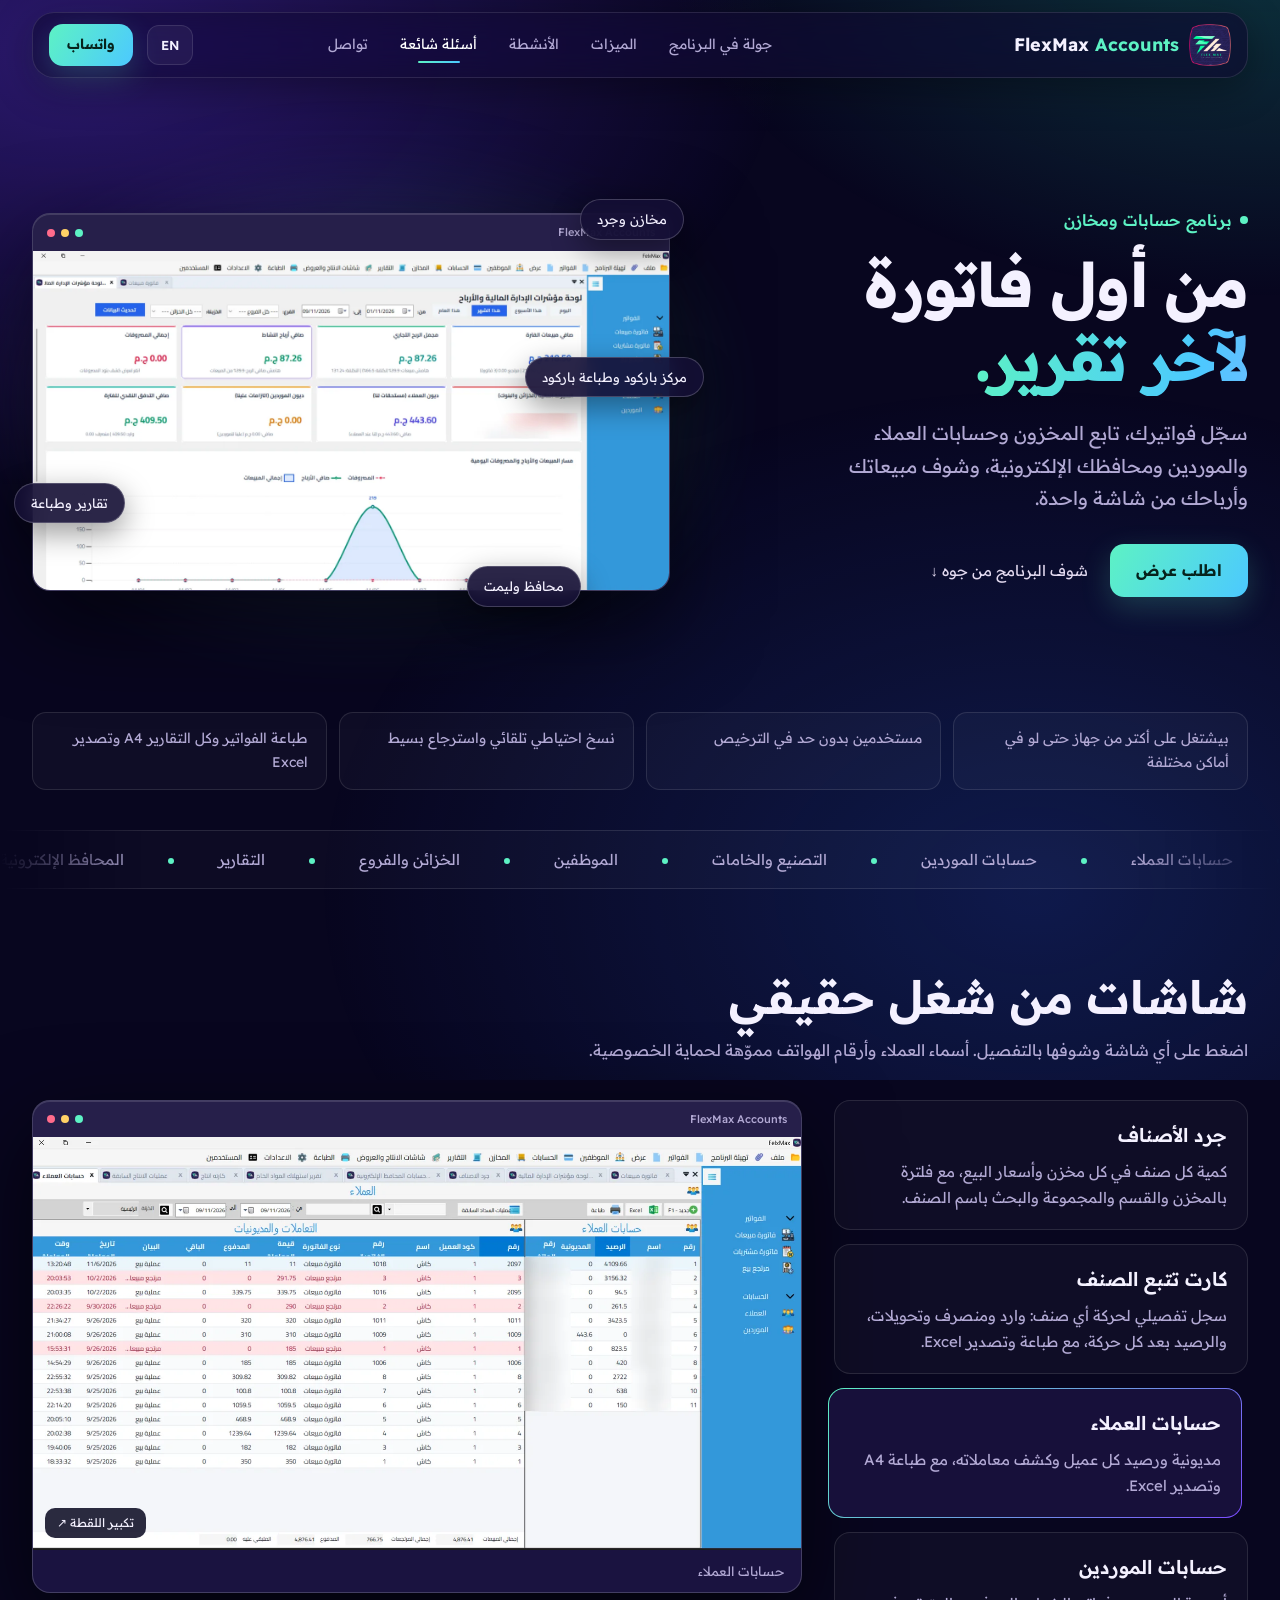
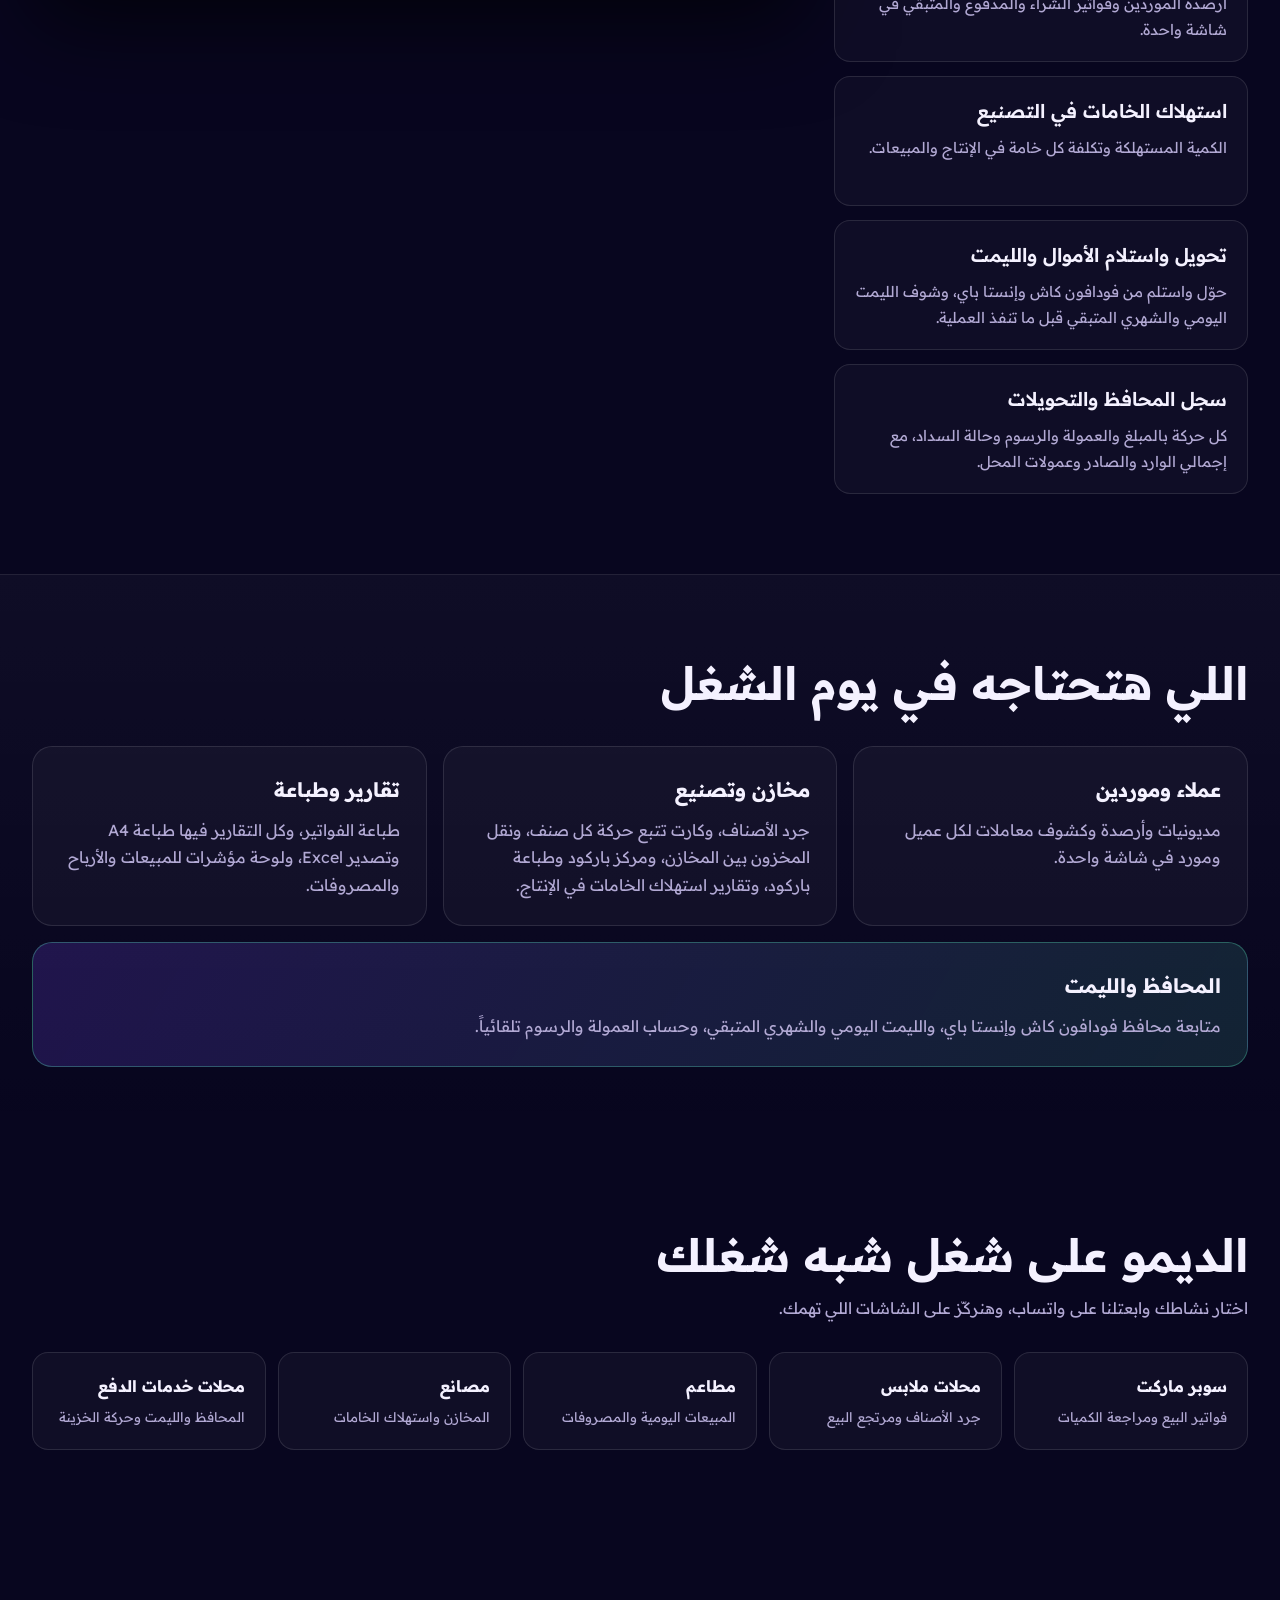
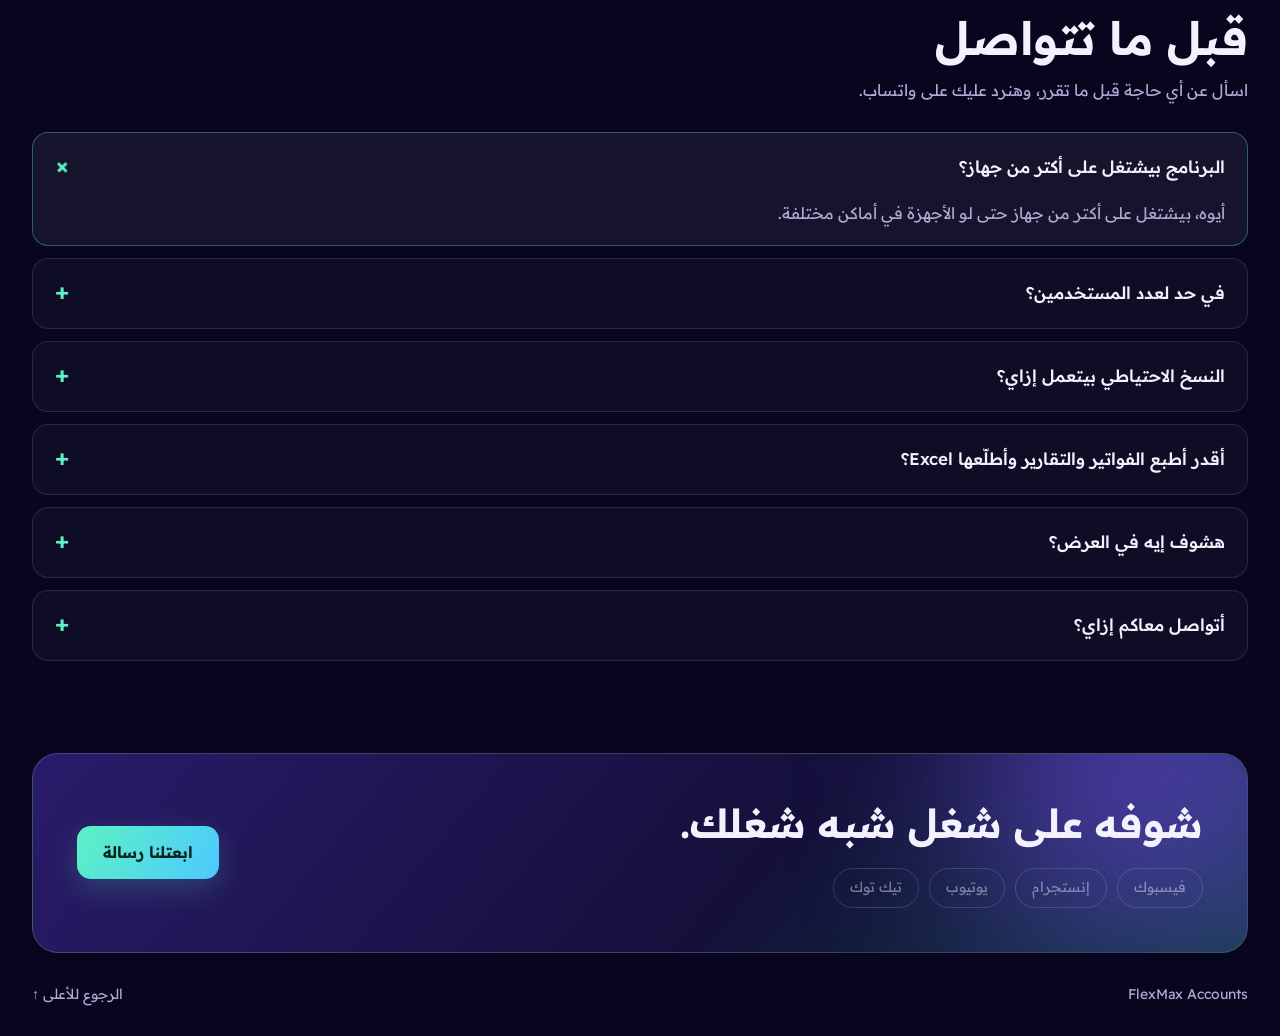
<file: index.html>
<!DOCTYPE html>

<html dir="rtl" lang="ar">
<head>
<meta charset="utf-8"/><meta content="width=device-width, initial-scale=1" name="viewport"/><script>(function(){try{var q=new URLSearchParams(location.search).get('lang')||localStorage.getItem('fm-lang');if(q==='en'){var r=document.documentElement;r.lang='en';r.dir='ltr'}}catch(e){}})()</script>
<meta content="FlexMax Accounts برنامج حسابات ومخزون على ويندوز: فواتير، مخازن، عملاء وموردين، تصنيع، ومتابعة محافظ فودافون كاش وإنستا باي بالليمت." data-en-content="FlexMax Accounts is Windows accounting and inventory software: invoices, warehouses, customers and suppliers, manufacturing, and Vodafone Cash / InstaPay wallet tracking with limits." name="description"/>
<title data-en="FlexMax Accounts | From first invoice to final report">FlexMax Accounts | من أول فاتورة لآخر تقرير</title>
<link href="assets/logo.png" rel="icon"/><link href="style.css" rel="stylesheet"/><script defer="" src="site.js"></script>
</head>
<body>
<header class="top"><div class="wrap nav">
<a class="brand" href="#"><img alt="" height="42" src="assets/logo.png" width="42"/><b dir="ltr">FlexMax <span>Accounts</span></b></a>
<nav aria-label="القائمة الرئيسية" class="links" data-en-aria-label="Main menu" id="links"><a data-en="Product tour" href="#tour">جولة في البرنامج</a><a data-en="Features" href="#features">الميزات</a><a data-en="Industries" href="#sectors">الأنشطة</a><a data-en="FAQ" href="#faq">أسئلة شائعة</a><a data-en="Contact" href="#contact">تواصل</a></nav>
<button aria-label="Switch to English" class="lang" type="button">EN</button><a class="button small" data-en="WhatsApp" href="https://wa.me/201101830923?text=%D8%A7%D9%84%D8%B3%D9%84%D8%A7%D9%85%20%D8%B9%D9%84%D9%8A%D9%83%D9%85%D8%8C%20%D8%B9%D8%A7%D9%8A%D8%B2%20%D8%A3%D8%B9%D8%B1%D9%81%20%D8%A3%D9%83%D8%AA%D8%B1%20%D8%B9%D9%86%20%D8%A8%D8%B1%D9%86%D8%A7%D9%85%D8%AC%20FlexMax%20Accounts" rel="noopener" target="_blank">واتساب</a>
<button aria-controls="links" aria-expanded="false" aria-label="القائمة" class="burger" data-en-aria-label="Menu" type="button"><i></i><i></i><i></i></button>
</div></header>
<main>
<section class="hero"><div class="wrap hero-grid">
<div class="intro"><p class="eyebrow" data-en="&lt;i&gt;&lt;/i&gt; ERP &amp; POS system"><i></i> برنامج حسابات ومخازن</p>
<h1 data-en="From first invoice&lt;br&gt;&lt;em&gt;to final report.&lt;/em&gt;">من أول فاتورة<br/><em>لآخر تقرير.</em></h1>
<p class="lead" data-en="Record your invoices, track stock, customer and supplier accounts and your e-wallets, and see your sales and profit from one screen.">سجّل فواتيرك، تابع المخزون وحسابات العملاء والموردين ومحافظك الإلكترونية، وشوف مبيعاتك وأرباحك من شاشة واحدة.</p>
<div class="actions"><a class="button" data-en="Request a demo" href="demo.html">اطلب عرض</a><a class="ghost" data-en="See inside the program ↓" href="#tour">شوف البرنامج من جوه ↓</a></div></div>
<div class="visual"><figure class="hero-shot" id="tilt"><div class="window"><span></span><span></span><span></span><b dir="ltr">FlexMax Accounts</b></div><img alt="لوحة مؤشرات الإدارة المالية والأرباح في FlexMax" data-en-alt="FlexMax financial management and profit dashboard" height="797" src="assets/dashboard.webp" width="1500"/></figure>
<span class="chip c1" data-en="Stock &amp;amp; inventory">مخازن وجرد</span><span class="chip c2" data-en="Reports &amp;amp; printing">تقارير وطباعة</span><span class="chip c3" data-en="Wallets &amp;amp; limits">محافظ وليمت</span><span class="chip c4" data-en="Barcode center &amp;amp; label printing">مركز باركود وطباعة باركود</span></div>
</div>
<ul class="wrap trust"><li data-en="Runs on multiple devices, even in different locations">بيشتغل على أكتر من جهاز حتى لو في أماكن مختلفة</li><li data-en="Unlimited users on your license">مستخدمين بدون حد في الترخيص</li><li data-en="Automatic backup and simple restore">نسخ احتياطي تلقائي واسترجاع بسيط</li><li data-en="Invoice printing, A4 reports and Excel export">طباعة الفواتير وكل التقارير A4 وتصدير Excel</li></ul>
</section>
<div aria-hidden="true" class="ribbon"><div class="track"><span data-en="Sales &amp;amp; purchase invoices">فواتير البيع والشراء</span><span data-en="Warehouses &amp;amp; stock count">المخازن والجرد</span><span data-en="Customer accounts">حسابات العملاء</span><span data-en="Supplier accounts">حسابات الموردين</span><span data-en="Manufacturing &amp;amp; raw materials">التصنيع والخامات</span><span data-en="Employees">الموظفين</span><span data-en="Cash boxes &amp;amp; branches">الخزائن والفروع</span><span data-en="Reports">التقارير</span><span data-en="E-wallets">المحافظ الإلكترونية</span><span data-en="Sales &amp;amp; purchase invoices">فواتير البيع والشراء</span><span data-en="Warehouses &amp;amp; stock count">المخازن والجرد</span><span data-en="Customer accounts">حسابات العملاء</span><span data-en="Supplier accounts">حسابات الموردين</span><span data-en="Manufacturing &amp;amp; raw materials">التصنيع والخامات</span><span data-en="Employees">الموظفين</span><span data-en="Cash boxes &amp;amp; branches">الخزائن والفروع</span><span data-en="Reports">التقارير</span><span data-en="E-wallets">المحافظ الإلكترونية</span></div></div>
<section class="wrap section" id="tour"><h2 data-en="Screens from real work">شاشات من شغل حقيقي</h2><p class="muted" data-en="Click any screen to see it in detail. Customer names and phone numbers are blurred for privacy.">اضغط على أي شاشة وشوفها بالتفصيل. أسماء العملاء وأرقام الهواتف مموّهة لحماية الخصوصية.</p>
<div class="tour">
<figure class="stage"><div class="window"><span></span><span></span><span></span><b dir="ltr">FlexMax Accounts</b></div><a href="assets/stock.webp" id="zoom" rel="noopener" target="_blank"><img alt="شاشة جرد الأصناف" height="767" id="screen" src="assets/stock.webp" width="1500"/><span class="zoom" data-en="Enlarge ↗">تكبير اللقطة ↗</span></a><figcaption id="caption">جرد الأصناف</figcaption></figure>
<div class="steps"><article class="step glow active" data-screen="stock"><button aria-pressed="true" data-en="Stock count" type="button">جرد الأصناف</button><p data-en="Quantity of every item in each warehouse and its selling prices, with filters by warehouse, department and group, and search by item name.">كمية كل صنف في كل مخزن وأسعار البيع، مع فلترة بالمخزن والقسم والمجموعة والبحث باسم الصنف.</p></article><article class="step glow" data-screen="stockcard"><button aria-pressed="false" data-en="Item movement ledger" type="button">كارت تتبع الصنف</button><p data-en="A detailed log of any item’s movements: receipts, issues and transfers, with the balance after each one, plus printing and Excel export.">سجل تفصيلي لحركة أي صنف: وارد ومنصرف وتحويلات، والرصيد بعد كل حركة، مع طباعة وتصدير Excel.</p></article><article class="step glow" data-screen="customers"><button aria-pressed="false" data-en="Customer accounts" type="button">حسابات العملاء</button><p data-en="Each customer’s balance and statement, with A4 printing and Excel export.">مديونية ورصيد كل عميل وكشف معاملاته، مع طباعة A4 وتصدير Excel.</p></article><article class="step glow" data-screen="suppliers"><button aria-pressed="false" data-en="Supplier accounts" type="button">حسابات الموردين</button><p data-en="Supplier balances, purchase invoices, amounts paid and remaining, on one screen.">أرصدة الموردين وفواتير الشراء والمدفوع والمتبقي في شاشة واحدة.</p></article><article class="step glow" data-screen="production"><button aria-pressed="false" data-en="Raw-material consumption" type="button">استهلاك الخامات في التصنيع</button><p data-en="Quantity consumed and cost of each raw material in production and sales.">الكمية المستهلكة وتكلفة كل خامة في الإنتاج والمبيعات.</p></article><article class="step glow" data-screen="wallet"><button aria-pressed="false" data-en="Money transfer &amp;amp; limits" type="button">تحويل واستلام الأموال والليمت</button><p data-en="Send and receive through Vodafone Cash and InstaPay, and see the remaining daily and monthly limit before you complete a transaction.">حوّل واستلم من فودافون كاش وإنستا باي، وشوف الليمت اليومي والشهري المتبقي قبل ما تنفذ العملية.</p></article><article class="step glow" data-screen="walletlog"><button aria-pressed="false" data-en="Wallet &amp;amp; transfer log" type="button">سجل المحافظ والتحويلات</button><p data-en="Every transaction with its amount, commission, fees and payment status, plus total incoming, outgoing and shop commissions.">كل حركة بالمبلغ والعمولة والرسوم وحالة السداد، مع إجمالي الوارد والصادر وعمولات المحل.</p></article></div></div></section>
<section class="sectors" id="features"><div class="wrap section"><h2 data-en="Everything you need for the working day">اللي هتحتاجه في يوم الشغل</h2>
<div class="feat">
<article class="glow"><b data-en="Customers &amp;amp; suppliers">عملاء وموردين</b><p data-en="Balances, debts and account statements for every customer and supplier on one screen.">مديونيات وأرصدة وكشوف معاملات لكل عميل ومورد في شاشة واحدة.</p></article>
<article class="glow"><b data-en="Warehouses &amp;amp; manufacturing">مخازن وتصنيع</b><p data-en="Stock count, a movement ledger for every item, transfers between warehouses, a barcode center with label printing, and raw-material consumption reports.">جرد الأصناف، وكارت تتبع حركة كل صنف، ونقل المخزون بين المخازن، ومركز باركود وطباعة باركود، وتقارير استهلاك الخامات في الإنتاج.</p></article>
<article class="glow"><b data-en="Reports &amp;amp; printing">تقارير وطباعة</b><p data-en="Invoice printing, A4 printing and Excel export for every report, and a dashboard for sales, profit and expenses.">طباعة الفواتير، وكل التقارير فيها طباعة A4 وتصدير Excel، ولوحة مؤشرات للمبيعات والأرباح والمصروفات.</p></article>
<article class="glow wide"><b data-en="Wallets &amp;amp; limits">المحافظ والليمت</b><p data-en="Track Vodafone Cash and InstaPay wallets and the remaining daily and monthly limits, with commission and fees calculated automatically.">متابعة محافظ فودافون كاش وإنستا باي، والليمت اليومي والشهري المتبقي، وحساب العمولة والرسوم تلقائياً.</p></article>
</div></div></section>
<section class="wrap section" id="sectors"><h2 data-en="A demo on work like yours">الديمو على شغل شبه شغلك</h2><p class="muted" data-en="Pick your business and message us on WhatsApp, and we’ll focus on the screens that matter to you.">اختار نشاطك وابعتلنا على واتساب، وهنركّز على الشاشات اللي تهمك.</p>
<div class="cards"><a class="glow" href="demo.html?activity=market"><b data-en="Supermarket">سوبر ماركت</b><small data-en="Sales invoices and quantity checks">فواتير البيع ومراجعة الكميات</small></a><a class="glow" href="demo.html?activity=clothes"><b data-en="Clothing stores">محلات ملابس</b><small data-en="Stock count and sales returns">جرد الأصناف ومرتجع البيع</small></a><a class="glow" href="demo.html?activity=restaurant"><b data-en="Restaurants">مطاعم</b><small data-en="Daily sales and expenses">المبيعات اليومية والمصروفات</small></a><a class="glow" href="demo.html?activity=factory"><b data-en="Factories">مصانع</b><small data-en="Warehouses and raw-material consumption">المخازن واستهلاك الخامات</small></a><a class="glow" href="demo.html?activity=payments"><b data-en="Payment-service shops">محلات خدمات الدفع</b><small data-en="Wallets, limits and cash-box activity">المحافظ والليمت وحركة الخزينة</small></a></div></section>
<section class="wrap section faq" id="faq">
<div class="faq-grid"><div class="faq-side"><h2 data-en="Before you get in touch">قبل ما تتواصل</h2><p class="muted" data-en="Ask anything before you decide, and we’ll reply on WhatsApp.">اسأل عن أي حاجة قبل ما تقرر، وهنرد عليك على واتساب.</p></div><div class="faq-list"><details open=""><summary data-en="Does it run on more than one device?">البرنامج بيشتغل على أكتر من جهاز؟</summary><p data-en="Yes. It runs on multiple devices, even when they are in different locations.">أيوه، بيشتغل على أكتر من جهاز حتى لو الأجهزة في أماكن مختلفة.</p></details><details><summary data-en="Is there a limit on users?">في حد لعدد المستخدمين؟</summary><p data-en="No. The number of users isn’t tied to the license, so add as many as you need. What differs is the number of devices, and one installation accepts multiple users normally.">لا، عدد المستخدمين مش مرتبط بالترخيص وتقدر تضيف اللي تحتاجه. اللي بيختلف هو عدد الأجهزة، والنسخة بتستقبل أكتر من مستخدم عادي.</p></details><details><summary data-en="How does backup work?">النسخ الاحتياطي بيتعمل إزاي؟</summary><p data-en="Backups run automatically, and you can also run one manually at any time. Restoring is very simple, and you can do it yourself at your own responsibility.">النسخ الاحتياطي بيتعمل تلقائي، وتقدر تعمله يدوي في أي وقت. والاسترجاع بسيط جداً، وتقدر تعمله بنفسك على مسؤوليتك.</p></details><details><summary data-en="Can I print invoices and reports and export to Excel?">أقدر أطبع الفواتير والتقارير وأطلّعها Excel؟</summary><p data-en="Yes. You can print invoices, and every report has A4 printing and Excel export.">أيوه، بتطبع الفواتير، وكل التقارير فيها طباعة بمقاس A4 وتصدير إلى Excel.</p></details><details><summary data-en="What will I see in the demo?">هشوف إيه في العرض؟</summary><p data-en="You’ll see the program’s screens and a scenario that fits your business, and you can ask how it would work in yours.">هتشوف شاشات البرنامج وسيناريو مناسب لنشاطك، وتقدر تسأل عن طريقة تطبيقه في شغلك.</p></details><details><summary data-en="How can I contact you?">أتواصل معاكم إزاي؟</summary><p data-en='The fastest way is WhatsApp on &lt;a href="https://wa.me/201101830923?text=%D8%A7%D9%84%D8%B3%D9%84%D8%A7%D9%85%20%D8%B9%D9%84%D9%8A%D9%83%D9%85%D8%8C%20%D8%B9%D8%A7%D9%8A%D8%B2%20%D8%A3%D8%B9%D8%B1%D9%81%20%D8%A3%D9%83%D8%AA%D8%B1%20%D8%B9%D9%86%20%D8%A8%D8%B1%D9%86%D8%A7%D9%85%D8%AC%20FlexMax%20Accounts" dir="ltr"&gt;01101830923&lt;/a&gt;.'>أسرع طريقة واتساب على <a dir="ltr" href="https://wa.me/201101830923?text=%D8%A7%D9%84%D8%B3%D9%84%D8%A7%D9%85%20%D8%B9%D9%84%D9%8A%D9%83%D9%85%D8%8C%20%D8%B9%D8%A7%D9%8A%D8%B2%20%D8%A3%D8%B9%D8%B1%D9%81%20%D8%A3%D9%83%D8%AA%D8%B1%20%D8%B9%D9%86%20%D8%A8%D8%B1%D9%86%D8%A7%D9%85%D8%AC%20FlexMax%20Accounts">01101830923</a>.</p></details></div></div></section>
<section class="wrap" id="contact"><div class="end"><div><h2 data-en="See it on work like yours.">شوفه على شغل شبه شغلك.</h2><div aria-label="حساباتنا على السوشيال ميديا" class="social" data-en-aria-label="Our social media accounts"><a aria-disabled="true" data-en="Facebook" data-social="facebook">فيسبوك</a><a aria-disabled="true" data-en="Instagram" data-social="instagram">إنستجرام</a><a aria-disabled="true" data-en="YouTube" data-social="youtube">يوتيوب</a><a aria-disabled="true" data-en="TikTok" data-social="tiktok">تيك توك</a></div></div>
<div class="contact-btns"><a class="button" data-en="Send us a message" href="demo.html">ابعتلنا رسالة</a></div></div></section>
</main><footer class="wrap footer"><span dir="ltr">FlexMax Accounts</span><a data-en="Back to top ↑" href="#">الرجوع للأعلى ↑</a></footer>
<a class="wa-float" href="https://wa.me/201101830923?text=%D8%A7%D9%84%D8%B3%D9%84%D8%A7%D9%85%20%D8%B9%D9%84%D9%8A%D9%83%D9%85%D8%8C%20%D8%B9%D8%A7%D9%8A%D8%B2%20%D8%A3%D8%B9%D8%B1%D9%81%20%D8%A3%D9%83%D8%AA%D8%B1%20%D8%B9%D9%86%20%D8%A8%D8%B1%D9%86%D8%A7%D9%85%D8%AC%20FlexMax%20Accounts"
   target="_blank" rel="noopener"
   aria-label="كلمنا على واتساب" data-en-aria-label="Chat with us on WhatsApp">
  <svg viewBox="0 0 24 24" aria-hidden="true" fill="currentColor"><path d="M17.472 14.382c-.297-.149-1.758-.867-2.03-.967-.273-.099-.471-.148-.67.15-.197.297-.767.966-.94 1.164-.173.199-.347.223-.644.075-.297-.15-1.255-.463-2.39-1.475-.883-.788-1.48-1.761-1.653-2.059-.173-.297-.018-.458.13-.606.134-.133.298-.347.446-.52.149-.174.198-.298.298-.497.099-.198.05-.371-.025-.52-.075-.149-.669-1.612-.916-2.207-.242-.579-.487-.5-.669-.51-.173-.008-.371-.01-.57-.01-.198 0-.52.074-.792.372-.272.297-1.04 1.016-1.04 2.479 0 1.462 1.065 2.875 1.213 3.074.149.198 2.096 3.2 5.077 4.487.709.306 1.262.489 1.694.625.712.227 1.36.195 1.871.118.571-.085 1.758-.719 2.006-1.413.248-.694.248-1.289.173-1.413-.074-.124-.272-.198-.57-.347m-5.421 7.403h-.004a9.87 9.87 0 01-5.031-1.378l-.361-.214-3.741.982.998-3.648-.235-.374a9.86 9.86 0 01-1.51-5.26c.001-5.45 4.436-9.884 9.888-9.884 2.64 0 5.122 1.03 6.988 2.898a9.825 9.825 0 012.893 6.994c-.003 5.45-4.437 9.884-9.885 9.884m8.413-18.297A11.815 11.815 0 0012.05 0C5.495 0 .16 5.335.157 11.892c0 2.096.547 4.142 1.588 5.945L.057 24l6.305-1.654a11.882 11.882 0 005.683 1.448h.005c6.554 0 11.89-5.335 11.893-11.893a11.821 11.821 0 00-3.48-8.413Z"/></svg>
</a>
</file>
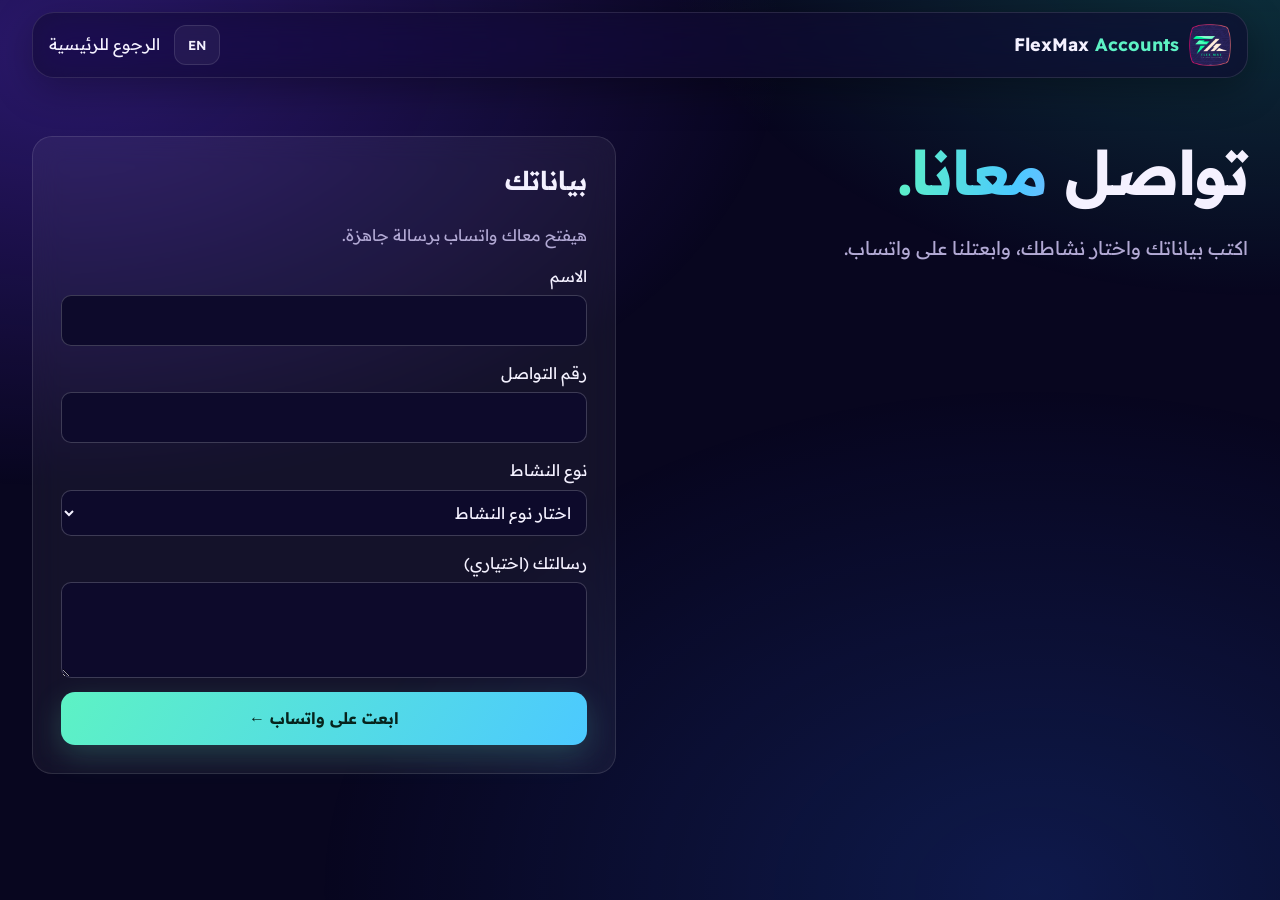
<file: demo.html>
<!DOCTYPE html>

<html dir="rtl" lang="ar">
<head>
<meta charset="utf-8"/><meta content="width=device-width, initial-scale=1" name="viewport"/><script>(function(){try{var q=new URLSearchParams(location.search).get('lang')||localStorage.getItem('fm-lang');if(q==='en'){var r=document.documentElement;r.lang='en';r.dir='ltr'}}catch(e){}})()</script>
<title data-en="Contact us | FlexMax Accounts">تواصل معنا | FlexMax Accounts</title>
<link href="assets/logo.png" rel="icon"/><link href="style.css" rel="stylesheet"/><script defer="" src="site.js"></script>
</head>
<body class="booking"><header class="top"><div class="wrap nav"><a class="brand" href="index.html"><img alt="" height="42" src="assets/logo.png" width="42"/><b dir="ltr">FlexMax <span>Accounts</span></b></a><button aria-label="Switch to English" class="lang" type="button">EN</button><a data-en="Back to home" href="index.html">الرجوع للرئيسية</a></div></header>
<main class="wrap book-grid"><div><h1 data-en="Get in &lt;em&gt;touch.&lt;/em&gt;">تواصل <em>معانا.</em></h1><p class="lead" data-en="Enter your details, choose your business, and send it to us on WhatsApp.">اكتب بياناتك واختار نشاطك، وابعتلنا على واتساب.</p></div>
<form class="form" id="demo-form"><h2 data-en="Your details">بياناتك</h2><p class="muted" data-en="WhatsApp will open with a ready-made message.">هيفتح معاك واتساب برسالة جاهزة.</p>
<label><span data-en="Name">الاسم</span><input autocomplete="name" maxlength="80" name="customer" required=""/></label>
<label><span data-en="Phone number">رقم التواصل</span><input autocomplete="tel" dir="ltr" maxlength="30" name="phone" required="" type="tel"/></label>
<label><span data-en="Business type">نوع النشاط</span><select name="activity" required=""><option data-en="Choose business type" value="">اختار نوع النشاط</option><option data-en="Supermarket" value="market">سوبر ماركت</option><option data-en="Clothing store" value="clothes">محل ملابس</option><option data-en="Restaurant" value="restaurant">مطعم</option><option data-en="Factory" value="factory">مصنع</option><option data-en="Payment-services shop" value="payments">محل خدمات دفع</option><option data-en="Other business" value="other">نشاط آخر</option></select></label><label><span data-en="Your message (optional)">رسالتك (اختياري)</span><textarea maxlength="500" name="message" rows="4"></textarea></label>
<button class="button" data-en="Send on WhatsApp →" type="submit">ابعت على واتساب ←</button><p hidden="" id="form-result" role="status"></p></form></main></body></html>
</file>
<file: style.css>
@import url("https://fonts.googleapis.com/css2?family=Readex+Pro:wght@300..700&display=swap");
:root{color-scheme:dark;--bg:#08061f;--ink:#f4f1ff;--mut:#b2a9d4;--mint:#5df2c4;--vio:#7c4dff;--sky:#4cc9ff;--line:#ffffff1c;font-family:"Readex Pro","Segoe UI",Tahoma,Arial,sans-serif}
*{box-sizing:border-box}html{scroll-behavior:smooth;scroll-padding-top:96px}
body{margin:0;background:var(--bg);color:var(--ink);line-height:1.7;overflow-x:clip}
body::before{content:"";position:fixed;inset:-20%;z-index:-1;background:radial-gradient(40% 35% at 18% 18%,#6d3bff59,transparent),radial-gradient(34% 30% at 85% 8%,#22e6b838,transparent),radial-gradient(40% 40% at 72% 85%,#2b6bff33,transparent);animation:drift 24s ease-in-out infinite alternate}
@keyframes drift{to{transform:translate3d(4%,3%,0) scale(1.1) rotate(3deg)}}
a{color:inherit;text-decoration:none}img{display:block;max-width:100%;height:auto}h1,h2,p,figure{margin:0}button,input,select{font:inherit}
:focus-visible{outline:3px solid var(--sky);outline-offset:4px}
.wrap{width:min(1216px,calc(100% - 40px));margin-inline:auto}
.top{position:sticky;top:12px;z-index:30;padding-inline:16px}
.nav{display:flex;align-items:center;gap:14px;min-height:66px;padding:8px 16px;border-radius:22px;background:#120c2fa6;border:1px solid var(--line);backdrop-filter:blur(18px) saturate(1.5);box-shadow:0 10px 40px #0005;transition:min-height .3s,background .3s,box-shadow .3s}
.top.scrolled .nav{min-height:56px;background:#0b0724eb;box-shadow:0 16px 50px #000a}
.top .wrap.nav{width:min(1216px,100%)}
.brand{display:flex;align-items:center;gap:10px;font-size:18px;margin-inline-end:auto}.brand span{color:var(--mint)}
.links{position:relative;display:flex;gap:4px;margin-inline:auto}.links a{position:relative;padding:8px 14px;border-radius:12px;color:var(--mut);font-size:14px;transition:color .25s,background .25s}
.links a:hover,.links a.on{color:#fff}.links a.on::after{content:"";position:absolute;inset-inline:30%;bottom:2px;height:2px;border-radius:2px;background:linear-gradient(90deg,var(--mint),var(--sky))}
.button{position:relative;overflow:hidden;display:inline-flex;align-items:center;justify-content:center;padding:13px 26px;color:#06231c;background:linear-gradient(120deg,var(--mint),var(--sky));border:0;border-radius:14px;cursor:pointer;font-weight:650;box-shadow:0 10px 30px #5df2c433;transition:transform .25s,box-shadow .25s}
.button::after{content:"";position:absolute;inset:0;background:linear-gradient(100deg,transparent 30%,#fff7 50%,transparent 70%);transform:translateX(120%);transition:transform .6s}
.button:hover{transform:translateY(-2px);box-shadow:0 14px 40px #5df2c455}.button:hover::after{transform:translateX(-120%)}
.small{padding:9px 18px;font-size:14px}
.burger{display:none;width:42px;height:42px;border:1px solid var(--line);border-radius:12px;background:#ffffff0d;cursor:pointer;padding:0;place-content:center;gap:5px}
.burger i{display:block;width:18px;height:2px;background:#fff;border-radius:2px;transition:transform .3s,opacity .3s}
.top.open .burger i:nth-child(1){transform:translateY(7px) rotate(45deg)}.top.open .burger i:nth-child(2){opacity:0}.top.open .burger i:nth-child(3){transform:translateY(-7px) rotate(-45deg)}
.hero{padding-top:56px;overflow:clip}
.hero-grid{display:grid;grid-template-columns:.9fr 1.1fr;gap:56px;align-items:center;min-height:560px;padding-block:40px}
.eyebrow{color:var(--mint);font-weight:550;margin-bottom:14px;display:flex;align-items:center;gap:8px}
.eyebrow i{width:8px;height:8px;border-radius:50%;background:var(--mint);box-shadow:0 0 0 0 #5df2c488;animation:ping 2s infinite}
@keyframes ping{70%{box-shadow:0 0 0 10px #5df2c400}}
h1{font-size:clamp(36px,4.8vw,72px);white-space:nowrap;line-height:1.2;font-weight:700;letter-spacing:-.02em}
h1 em{font-style:normal;background:linear-gradient(100deg,var(--mint),var(--sky),#b79bff,var(--mint));background-size:250% 100%;-webkit-background-clip:text;background-clip:text;color:transparent;animation:shine 7s linear infinite}
@keyframes shine{to{background-position:-250% 0}}
.lead{max-width:36ch;color:var(--mut);font-size:19px;margin-block:22px 30px}
.actions{display:flex;flex-wrap:wrap;align-items:center;gap:22px}.ghost{color:#e2d9ef;font-size:15px;transition:color .2s}.ghost:hover{color:var(--mint)}
.intro>*{animation:rise .8s cubic-bezier(.2,.8,.2,1) both}.intro>:nth-child(2){animation-delay:.1s}.intro>:nth-child(3){animation-delay:.2s}.intro>:nth-child(4){animation-delay:.3s}
.visual{position:relative;perspective:1400px;animation:rise 1s .25s cubic-bezier(.2,.8,.2,1) both}
@keyframes rise{from{opacity:0;transform:translateY(28px)}}
.visual::before{content:"";position:absolute;inset:8% 4%;background:linear-gradient(120deg,var(--vio),var(--mint));filter:blur(70px);opacity:.35;border-radius:50%}
.hero-shot,.stage{position:relative;overflow:hidden;border:1px solid #ffffff2e;border-radius:18px;background:#1a1340;box-shadow:0 30px 90px #000a,inset 0 1px #fff2}
.hero-shot{transform:rotateY(var(--ry,0deg)) rotateX(var(--rx,0deg));transition:transform .2s ease-out}
.window{display:flex;direction:ltr;align-items:center;gap:6px;padding:9px 14px;background:#ffffff0d}.window span{width:8px;height:8px;border-radius:50%;background:#ffffff40}.window span:first-child{background:#ff6b8b}.window span:nth-child(2){background:#ffd166}.window span:nth-child(3){background:var(--mint)}.window b{margin-inline-start:auto;font-size:11px;font-weight:500;color:var(--mut)}
.chip{position:absolute;padding:8px 16px;border-radius:999px;background:#150f35e6;border:1px solid #ffffff33;backdrop-filter:blur(10px);font-size:13px;box-shadow:0 10px 30px #0006;animation:float 6s ease-in-out infinite}
.c1{top:-14px;inset-inline-start:-14px}.c2{bottom:18%;inset-inline-end:-18px;animation-delay:-2s}.c3{bottom:-16px;inset-inline-start:14%;animation-delay:-4s}
@keyframes float{50%{transform:translateY(-10px)}}
.trust{display:grid;grid-template-columns:repeat(4,1fr);gap:12px;list-style:none;padding:0;margin-top:30px;animation:rise .9s .5s both}
.trust li{padding:14px 18px;border:1px solid var(--line);border-radius:14px;background:#ffffff08;font-size:14px;color:var(--mut)}
.ribbon{overflow:hidden;direction:ltr;border-block:1px solid var(--line);background:#ffffff06;margin-block:40px 0;mask:linear-gradient(90deg,transparent,#000 12%,#000 88%,transparent)}
.track{display:flex;gap:44px;width:max-content;padding-block:16px;animation:slide 40s linear infinite;direction:rtl}.track span{white-space:nowrap;color:var(--mut);font-size:15px}.track span::before{content:"";display:inline-block;width:6px;height:6px;margin-inline-end:44px;border-radius:50%;background:var(--mint);vertical-align:middle}
@keyframes slide{to{transform:translateX(-50%)}}
.section{padding-block:80px}h2{font-size:clamp(28px,4vw,46px);line-height:1.25;font-weight:650}.muted{color:var(--mut);margin-top:10px}
.tour{display:grid;grid-template-columns:.7fr 1.3fr;gap:32px;margin-top:36px}
.stage{grid-column:2;grid-row:1;position:sticky;top:110px;align-self:start}.stage a{display:block;position:relative}
.zoom{position:absolute;inset-inline-end:12px;bottom:12px;border-radius:10px;background:#08061fd9;padding:5px 12px;font-size:12px}
figcaption{padding:10px 16px;font-size:13px;color:var(--mut)}
.steps{grid-column:1;grid-row:1;display:grid;gap:14px}
.step{border:1px solid var(--line);background:#ffffff08;border-radius:16px;min-height:130px;padding:18px 20px;transition:border-color .3s,background .3s,transform .3s}
.step.active{border-color:transparent;background:linear-gradient(#17103a,#17103a) padding-box,linear-gradient(135deg,var(--mint),var(--vio)) border-box;transform:translateX(-6px)}
.step button{color:var(--ink);background:none;border:0;padding:0;cursor:pointer;font-weight:600;font-size:19px;text-align:start}.step p{color:var(--mut);margin-top:8px;font-size:15px}
.glow{position:relative;overflow:hidden}.glow::after{content:"";position:absolute;inset:0;pointer-events:none;opacity:0;transition:opacity .3s;background:radial-gradient(280px circle at var(--mx,50%) var(--my,0),#5df2c426,transparent 60%)}.glow:hover::after{opacity:1}
.sectors{background:linear-gradient(#ffffff08,transparent);border-top:1px solid var(--line)}
.feat{display:grid;grid-template-columns:repeat(3,1fr);gap:16px;margin-top:34px}
.feat article{padding:26px;border:1px solid var(--line);border-radius:20px;background:#ffffff09;transition:transform .3s,border-color .3s}.feat article:hover{transform:translateY(-4px);border-color:#5df2c455}
.feat b{font-size:20px}.feat p{color:var(--mut);margin-top:10px}
.feat .wide{grid-column:1/-1;background:linear-gradient(120deg,#7c4dff33,#5df2c41f);border-color:#5df2c44d}
.cards{display:grid;grid-template-columns:repeat(5,1fr);gap:12px;margin-top:30px}
.cards a{display:grid;gap:6px;align-content:start;padding:20px;border:1px solid var(--line);border-radius:16px;background:#ffffff09;transition:transform .3s,border-color .3s}.cards a:hover{transform:translateY(-5px);border-color:#5df2c466}
.cards small{color:var(--mut)}
.faq h2{margin-bottom:24px}details{max-width:780px;border-bottom:1px solid var(--line)}
summary{display:flex;justify-content:space-between;gap:16px;cursor:pointer;padding-block:16px;font-weight:550;list-style:none}summary::-webkit-details-marker{display:none}
summary::after{content:"+";color:var(--mint);font-size:24px;line-height:1;transition:transform .3s}details[open] summary::after{transform:rotate(45deg)}
details p{padding-bottom:16px;color:var(--mut);animation:open .35s ease-out}@keyframes open{from{opacity:0;transform:translateY(-6px)}}details a{color:var(--mint);text-decoration:underline}
.end{position:relative;overflow:hidden;display:flex;align-items:center;justify-content:space-between;gap:24px;padding:44px;border-radius:26px;border:1px solid #ffffff2e;background:linear-gradient(130deg,#2a1b6b,#14103a 60%,#0e3b3d)}
.end::before{content:"";position:absolute;width:340px;height:340px;inset-block-start:-160px;inset-inline-start:-80px;background:var(--vio);filter:blur(90px);opacity:.5;animation:float 9s ease-in-out infinite}
.end>*{position:relative}.end h2{font-size:clamp(25px,4vw,40px)}
.social{display:flex;flex-wrap:wrap;gap:10px;margin-top:20px}.social a{padding:7px 16px;border:1px solid #ffffff55;border-radius:999px;font-size:14px;transition:background .25s,color .25s}
.social a[aria-disabled="true"]{opacity:.45;cursor:not-allowed}.social a:not([aria-disabled]):hover{background:var(--mint);color:#06231c}
.contact-btns{display:flex;flex-direction:column;align-items:center;gap:12px}.call{font-size:17px}
.footer{display:flex;justify-content:space-between;padding-block:30px;font-size:14px;color:var(--mut)}

@keyframes pulse{70%{box-shadow:0 8px 24px #0006,0 0 0 14px #25d36600}0%{box-shadow:0 8px 24px #0006,0 0 0 0 #25d36688}}
.booking .book-grid{display:grid;grid-template-columns:1fr 1fr;gap:48px;align-items:center;padding-block:70px}
.form{display:grid;gap:14px;padding:28px;border-radius:20px;border:1px solid var(--line);background:#ffffff0d;backdrop-filter:blur(14px)}.form h2{font-size:26px}.form label{display:grid;gap:5px}
.form input,.form select{width:100%;border:1px solid #ffffff33;border-radius:10px;padding:11px;background:#0d0a2b;color:var(--ink)}
@media(max-width:899px){
.hero-grid,.tour,.booking .book-grid{grid-template-columns:1fr;gap:28px}.hero-grid{min-height:0}.section{padding-block:52px}
.trust{grid-template-columns:1fr 1fr}.feat{grid-template-columns:1fr}.cards{grid-template-columns:repeat(auto-fit,minmax(150px,1fr))}
.stage,.steps{grid-column:auto;grid-row:auto;position:static}.steps{grid-template-columns:repeat(auto-fit,minmax(170px,1fr))}.step{min-height:0}.step p{display:none}.step.active{transform:none}
.burger{display:grid}.top .nav{flex-wrap:nowrap}.top .small{display:none}
.links{position:absolute;inset-inline:16px;top:calc(100% + 8px);flex-direction:column;margin:0;padding:10px;border-radius:18px;background:#0d0a2bf5;border:1px solid var(--line);opacity:0;visibility:hidden;transform:translateY(-8px);transition:.25s}.top.open .links{opacity:1;visibility:visible;transform:none}.links a{padding:12px 14px}
.c1,.c2{inset-inline:auto 8px}.c1{top:-12px}
}
@media(max-width:580px){.wrap{width:calc(100% - 32px)}.brand span{display:none}.end{flex-direction:column;align-items:stretch;padding:30px 22px}.contact-btns{align-items:stretch}.trust{grid-template-columns:1fr}}
@media(prefers-reduced-motion:reduce){html{scroll-behavior:auto}*,*::before,*::after{animation:none!important;transition:none!important}}

.links a{z-index:1}.pill{position:absolute;top:0;height:100%;border-radius:12px;background:#ffffff1a;opacity:0;pointer-events:none;transition:left .35s cubic-bezier(.2,.8,.2,1),width .35s cubic-bezier(.2,.8,.2,1),opacity .25s}
.chip{translate:calc(var(--px,0)*var(--d,12)*1px) calc(var(--py,0)*var(--d,12)*1px);transition:translate .3s ease-out,border-color .3s,background .3s}.chip:hover{border-color:var(--mint);background:#1b1450}
.c1{--d:16}.c2{--d:-20}.c3{--d:22}.c4{top:38%;inset-inline-start:-34px;--d:-14;animation-delay:-1s}
.hero-shot::after{content:"";position:absolute;inset:0;pointer-events:none;opacity:0;transition:opacity .3s;background:radial-gradient(420px circle at var(--gx,50%) var(--gy,0),#ffffff26,transparent 55%)}.visual:hover .hero-shot::after{opacity:1}
.button{translate:var(--tx,0) var(--ty,0);transition:transform .25s,box-shadow .25s,translate .2s ease-out}
.step:not(.active):hover{border-color:#ffffff40;background:#ffffff0f;transform:translateX(-4px)}
.stage img{transition:transform .7s cubic-bezier(.2,.8,.2,1)}.stage a:hover img{transform:scale(1.02)}
@media(max-width:899px){.pill,.c4{display:none}}

/* ---------- اللغة / الاتجاه ---------- */
.lang{display:inline-flex;align-items:center;justify-content:center;min-width:46px;padding:8px 12px;border:1px solid var(--line);border-radius:12px;background:#ffffff0d;color:var(--ink);font-size:13px;font-weight:600;cursor:pointer;transition:background .25s,border-color .25s}
.lang:hover{background:#ffffff1c;border-color:#5df2c477}
.wa-float{inset-inline-start:auto;right:18px}
[dir="ltr"] .step.active{transform:translateX(6px)}[dir="ltr"] .step:not(.active):hover{transform:translateX(4px)}
[dir="ltr"] .track{direction:ltr}
[lang="en"] h1{font-size:clamp(30px,3.9vw,54px);white-space:normal;line-height:1.12}
[lang="en"] .lead{max-width:44ch}
[lang="en"] .links a{font-size:13.5px}
@media(max-width:899px){[dir="ltr"] .step.active{transform:none}}

.faq-grid{display:grid;grid-template-columns:.85fr 1.15fr;gap:56px;align-items:start}
.faq-side{position:sticky;top:110px}.faq .faq-side h2{margin-bottom:12px}
.ask{margin-top:28px;padding:26px;border-radius:20px;border:1px solid #5df2c44d;background:linear-gradient(130deg,#7c4dff33,#5df2c41f);display:grid;gap:10px;justify-items:start}
.ask b{font-size:20px}.ask p{color:var(--mut)}
.faq-list details{max-width:none;border:1px solid var(--line);border-radius:16px;background:#ffffff08;padding:2px 22px;margin-bottom:12px;transition:border-color .3s,background .3s}
.faq-list details:hover{border-color:#ffffff40}.faq-list details[open]{border-color:#5df2c455;background:#ffffff0f}
.faq-list summary{padding-block:18px;font-size:17px}
@media(max-width:899px){.faq-grid{grid-template-columns:1fr;gap:28px}.faq-side{position:static}}

.faq-list details[open]{border-color:var(--line);background:#ffffff08}
.faq details[open] summary::after{transform:none}
.faq-list details.is-open{border-color:#5df2c455;background:#ffffff0f}
.faq details.is-open summary::after{transform:rotate(45deg)}
.form textarea{width:100%;border:1px solid #ffffff33;border-radius:10px;padding:11px;background:#0d0a2b;color:var(--ink);resize:vertical;min-height:96px}

.booking .book-grid{align-items:start}.booking h1{white-space:nowrap}
.faq-grid{display:block}.faq-side{position:static;margin-bottom:28px}.faq .faq-side h2{margin-bottom:10px}
.wa-float{
  display:none;
  position:fixed; right:16px; bottom:calc(16px + env(safe-area-inset-bottom,0px)); z-index:20;
  width:58px; height:58px; padding:0; border-radius:50%;
  background:#25d366; color:#fff;
  align-items:center; justify-content:center;
  box-shadow:0 8px 24px #0006;
  animation:pulse 2.6s infinite;
  transition:transform .2s;
}
.wa-float:hover,.wa-float:active{ transform:scale(1.08) }
.wa-float svg{ width:30px; height:30px; display:block }
@media (max-width:899px){ .wa-float{ display:flex } }
</file>
